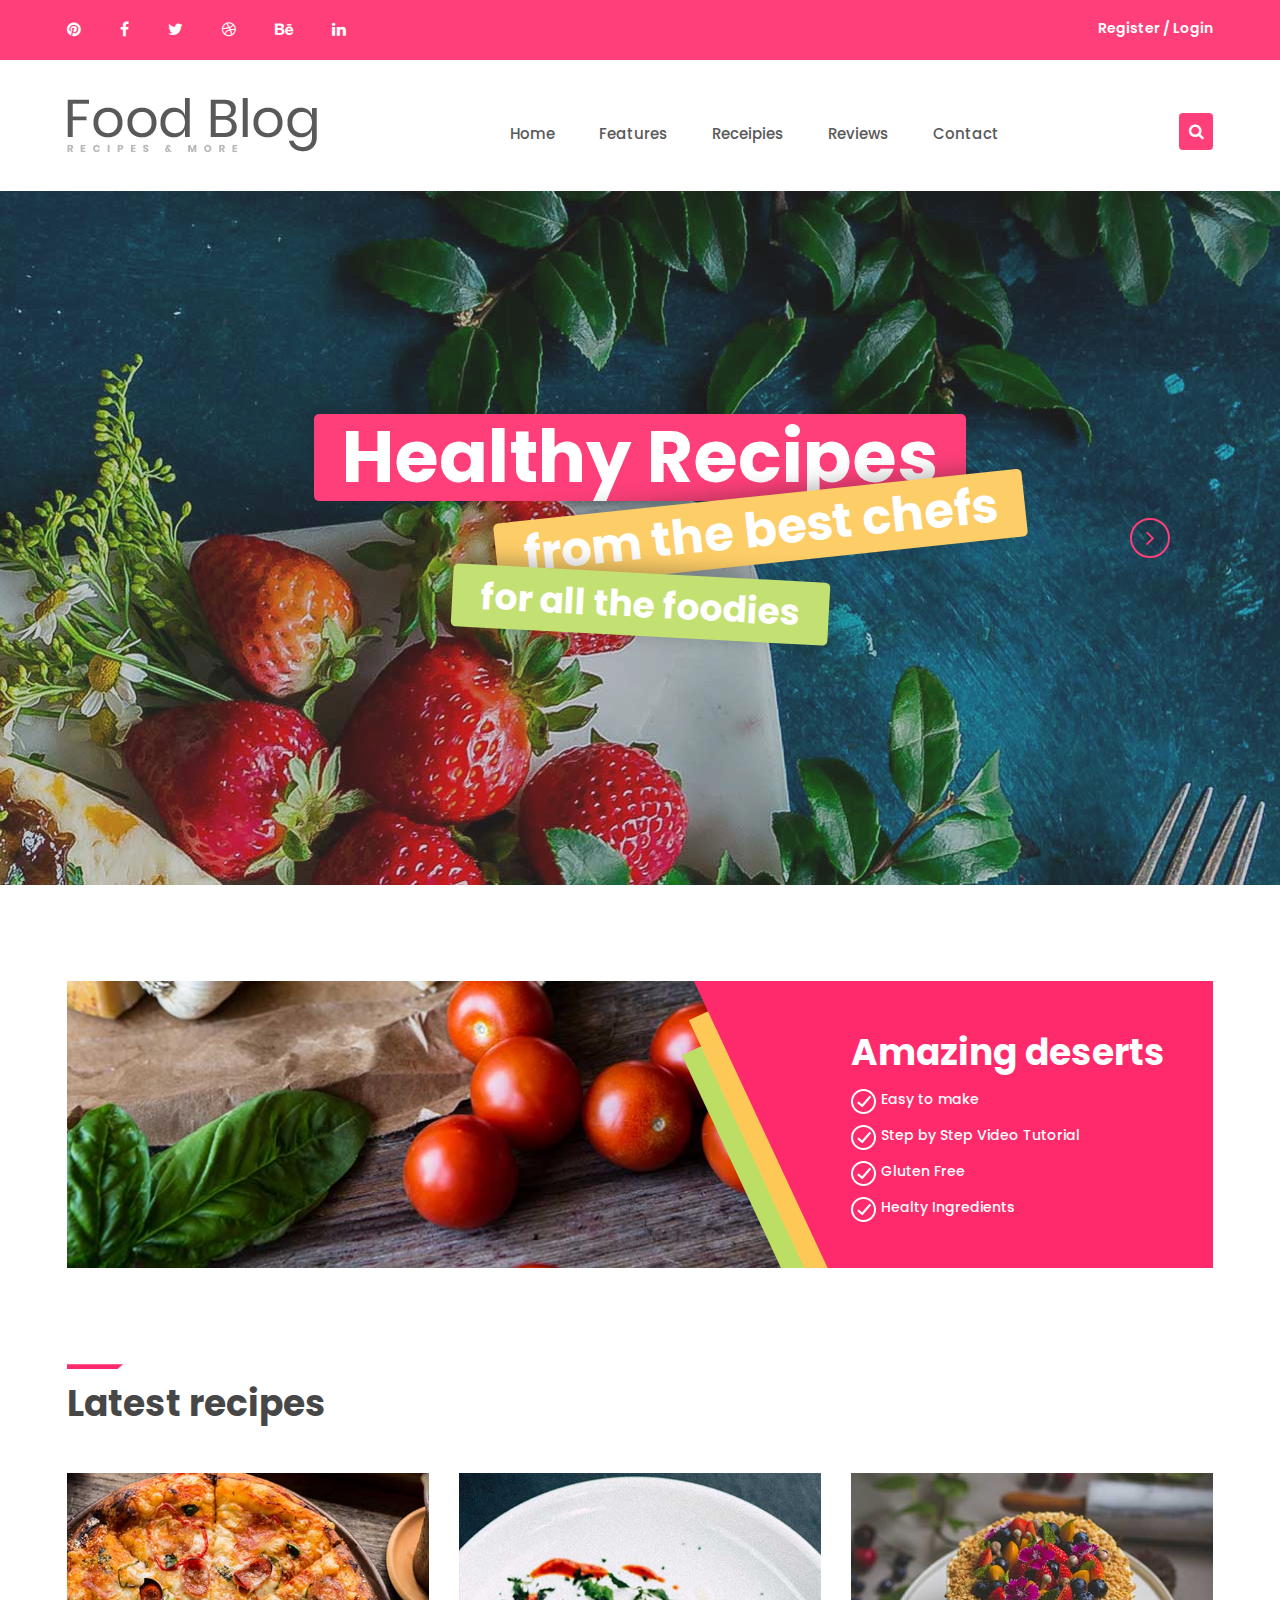
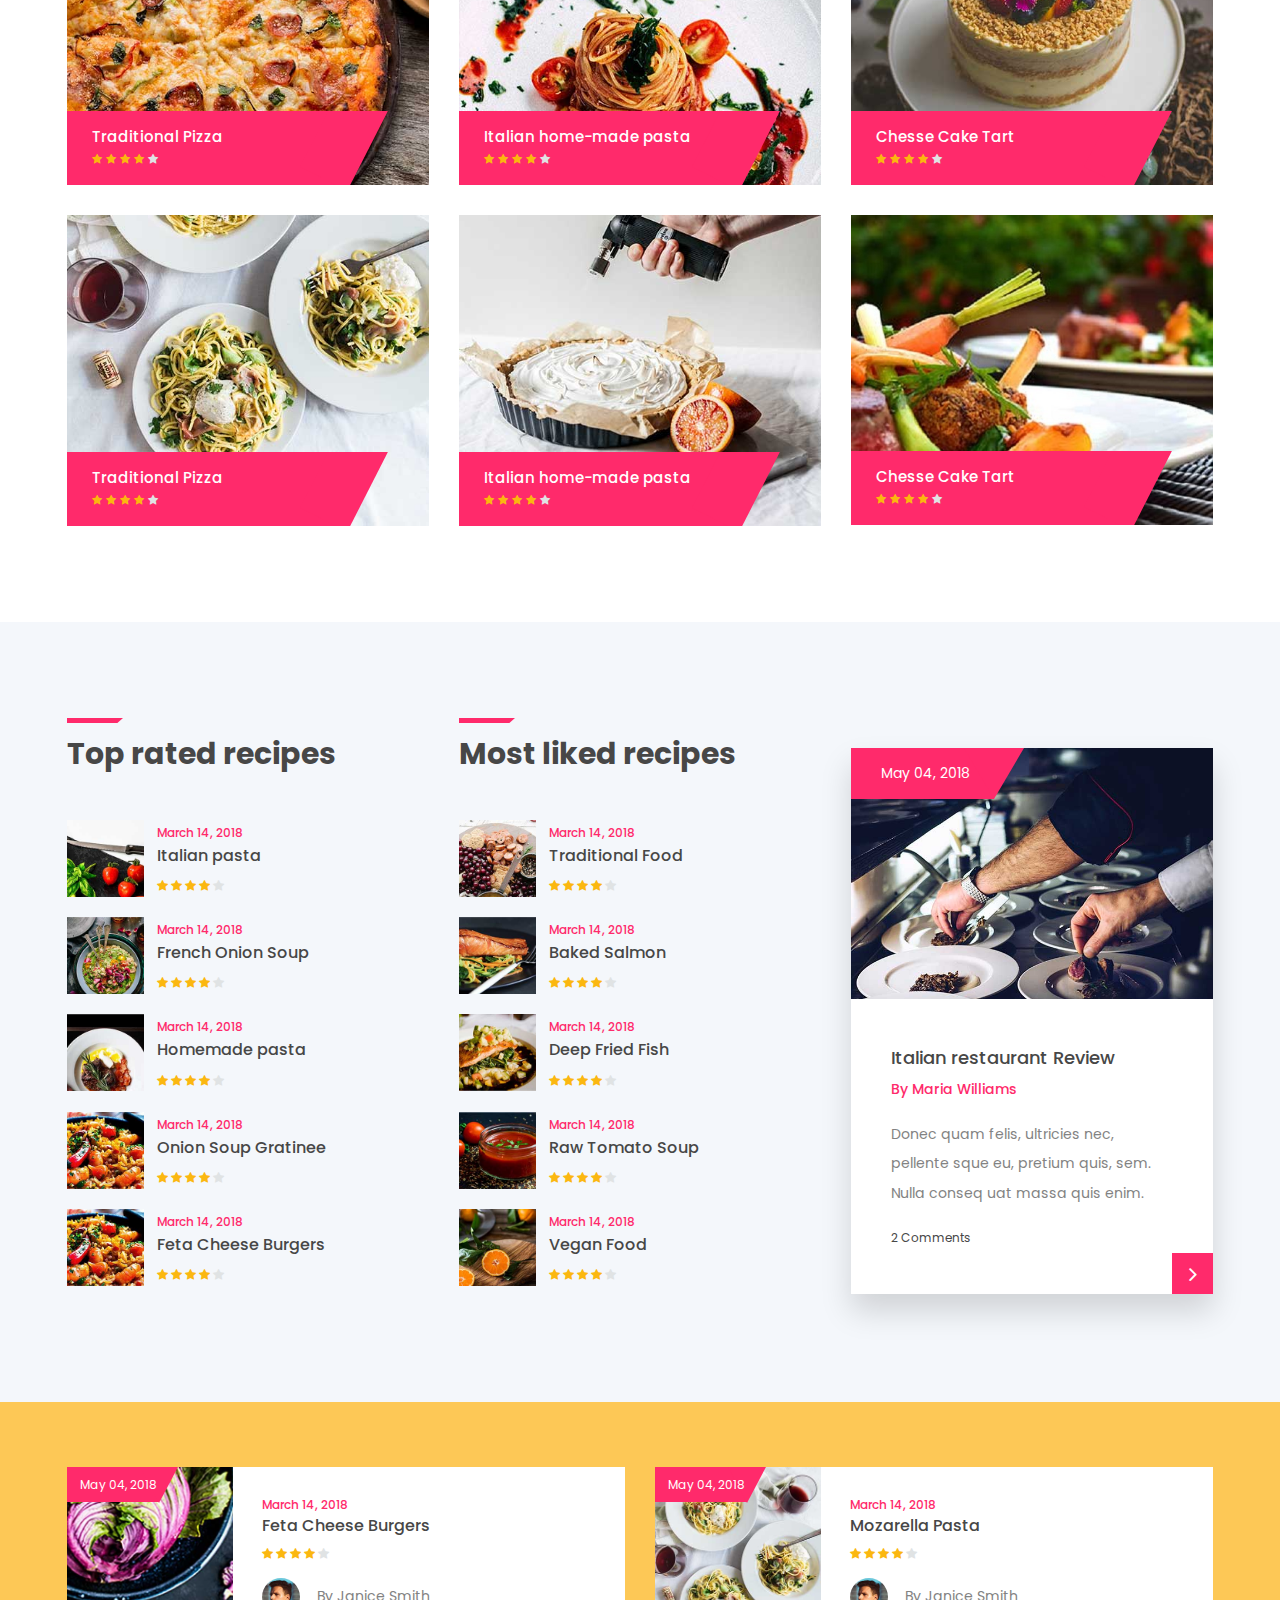
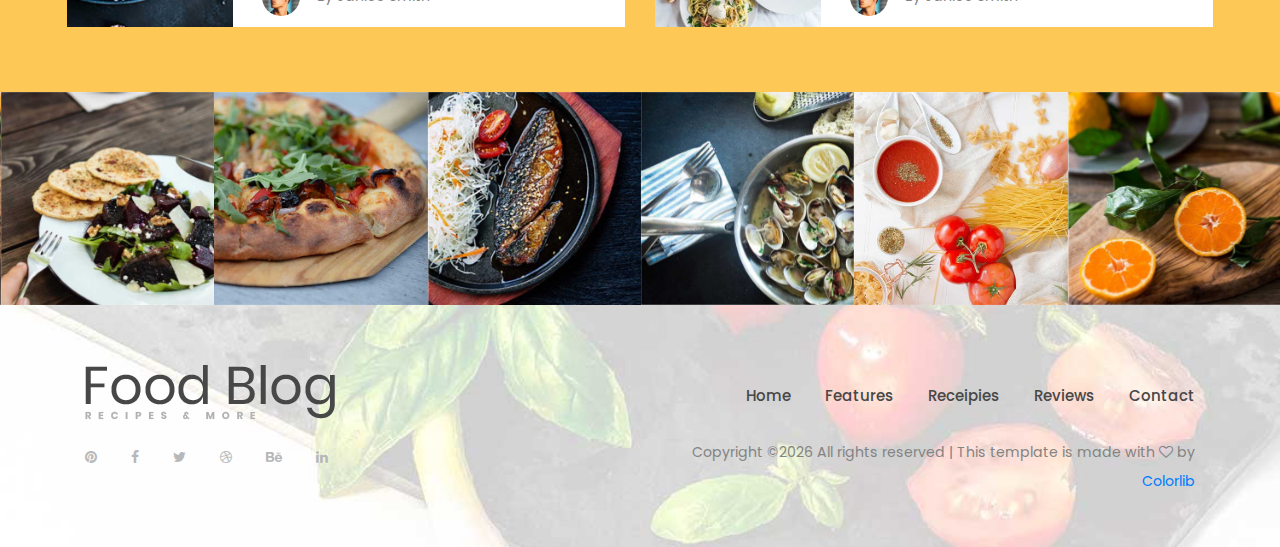
<file: index.html>
<!DOCTYPE html>
<html lang="en">

<!-- Mirrored from preview.colorlib.com/theme/foodblog/index.html by HTTrack Website Copier/3.x [XR&CO'2014], Wed, 16 Dec 2020 15:14:25 GMT -->
<head>
<title>Food Blog - Web Template</title>
<meta charset="UTF-8">
<meta name="description" content="Food Blog Web Template">
<meta name="keywords" content="food, unica, creative, html">
<meta name="viewport" content="width=device-width, initial-scale=1.0">

<link href="img/favicon.ico" rel="shortcut icon" />

<link href="https://fonts.googleapis.com/css?family=Poppins:400,400i,500,500i,600,600i,700" rel="stylesheet">

<link rel="stylesheet" href="css/bootstrap.min.css" />
<link rel="stylesheet" href="css/font-awesome.min.css" />
<link rel="stylesheet" href="css/owl.carousel.css" />
<link rel="stylesheet" href="css/animate.css" />
<link rel="stylesheet" href="css/style.css" />
<!--[if lt IE 9]>
	  <script src="https://oss.maxcdn.com/html5shiv/3.7.2/html5shiv.min.js"></script>
	  <script src="https://oss.maxcdn.com/respond/1.4.2/respond.min.js"></script>
	<![endif]-->
</head>
<body>

<div id="preloder">
<div class="loader"></div>
</div>

<header class="header-section">
<div class="header-top">
<div class="container">
<div class="header-social">
<a href="#"><i class="fa fa-pinterest"></i></a>
<a href="#"><i class="fa fa-facebook"></i></a>
<a href="#"><i class="fa fa-twitter"></i></a>
<a href="#"><i class="fa fa-dribbble"></i></a>
<a href="#"><i class="fa fa-behance"></i></a>
<a href="#"><i class="fa fa-linkedin"></i></a>
</div>
<div class="user-panel">
<a href="#">Register</a> /
<a href="#">Login</a>
</div>
</div>
</div>
<div class="header-bottom">
<div class="container">
<a href="index.html" class="site-logo">
<img src="img/logo.png" alt="">
</a>
<div class="nav-switch">
<i class="fa fa-bars"></i>
</div>
<div class="header-search">
<a href="#"><i class="fa fa-search"></i></a>
</div>
<ul class="main-menu">
<li><a href="index.html">Home</a></li>
<li><a href="about.html">Features</a></li>
<li><a href="recipes.html">Receipies</a></li>
<li><a href="#">Reviews</a></li>
<li><a href="contact.html">Contact</a></li>
</ul>
</div>
</div>
</header>


<section class="hero-section">
<div class="hero-slider owl-carousel">
<div class="hero-slide-item set-bg" data-setbg="img/slider-bg-1.jpg">
<div class="hs-text">
<h2 class="hs-title-1"><span>Healthy Recipes</span></h2>
<h2 class="hs-title-2"><span>from the best chefs</span></h2>
<h2 class="hs-title-3"><span>for all the foodies</span></h2>
</div>
</div>
<div class="hero-slide-item set-bg" data-setbg="img/slider-bg-2.jpg">
<div class="hs-text">
<h2 class="hs-title-1"><span>Healthy Recipes</span></h2>
<h2 class="hs-title-2"><span>from the best chefs</span></h2>
<h2 class="hs-title-3"><span>for all the foodies</span></h2>
</div>
</div>
</div>
</section>


<section class="add-section spad">
<div class="container">
<div class="add-warp">
<div class="add-slider owl-carousel">
<div class="as-item set-bg" data-setbg="img/add/1.jpg"></div>
<div class="as-item set-bg" data-setbg="img/add/2.jpg"></div>
<div class="as-item set-bg" data-setbg="img/add/3.jpg"></div>
</div>
<div class="row add-text-warp">
<div class="col-lg-4 col-md-5 offset-lg-8 offset-md-7">
<div class="add-text text-white">
<div class="at-style"></div>
<h2>Amazing deserts</h2>
<ul>
<li>Easy to make</li>
<li>Step by Step Video Tutorial</li>
<li>Gluten Free</li>
<li>Healty Ingredients</li>
</ul>
</div>
</div>
</div>
</div>
</div>
</section>


<section class="recipes-section spad pt-0">
<div class="container">
<div class="section-title">
<h2>Latest recipes</h2>
</div>
<div class="row">
<div class="col-lg-4 col-md-6">
<div class="recipe">
<img src="img/recipes/1.jpg" alt="">
<div class="recipe-info-warp">
<div class="recipe-info">
<h3>Traditional Pizza</h3>
<div class="rating">
<i class="fa fa-star"></i>
<i class="fa fa-star"></i>
<i class="fa fa-star"></i>
<i class="fa fa-star"></i>
<i class="fa fa-star is-fade"></i>
</div>
</div>
</div>
</div>
</div>
<div class="col-lg-4 col-md-6 col-md-6">
<div class="recipe">
<img src="img/recipes/2.jpg" alt="">
<div class="recipe-info-warp">
<div class="recipe-info">
<h3>Italian home-made pasta</h3>
<div class="rating">
<i class="fa fa-star"></i>
<i class="fa fa-star"></i>
<i class="fa fa-star"></i>
<i class="fa fa-star"></i>
<i class="fa fa-star is-fade"></i>
</div>
</div>
</div>
</div>
</div>
<div class="col-lg-4 col-md-6">
<div class="recipe">
<img src="img/recipes/3.jpg" alt="">
<div class="recipe-info-warp">
<div class="recipe-info">
<h3>Chesse Cake Tart</h3>
<div class="rating">
<i class="fa fa-star"></i>
<i class="fa fa-star"></i>
<i class="fa fa-star"></i>
<i class="fa fa-star"></i>
<i class="fa fa-star is-fade"></i>
</div>
</div>
</div>
</div>
</div>
<div class="col-lg-4 col-md-6">
<div class="recipe">
<img src="img/recipes/4.jpg" alt="">
<div class="recipe-info-warp">
<div class="recipe-info">
<h3>Traditional Pizza</h3>
<div class="rating">
<i class="fa fa-star"></i>
<i class="fa fa-star"></i>
<i class="fa fa-star"></i>
<i class="fa fa-star"></i>
<i class="fa fa-star is-fade"></i>
</div>
</div>
</div>
</div>
</div>
<div class="col-lg-4 col-md-6">
<div class="recipe">
<img src="img/recipes/5.jpg" alt="">
<div class="recipe-info-warp">
<div class="recipe-info">
<h3>Italian home-made pasta</h3>
<div class="rating">
<i class="fa fa-star"></i>
<i class="fa fa-star"></i>
<i class="fa fa-star"></i>
<i class="fa fa-star"></i>
<i class="fa fa-star is-fade"></i>
</div>
</div>
</div>
</div>
</div>
<div class="col-lg-4 col-md-6">
<div class="recipe">
<img src="img/recipes/6.jpg" alt="">
<div class="recipe-info-warp">
<div class="recipe-info">
<h3>Chesse Cake Tart</h3>
<div class="rating">
<i class="fa fa-star"></i>
<i class="fa fa-star"></i>
<i class="fa fa-star"></i>
<i class="fa fa-star"></i>
<i class="fa fa-star is-fade"></i>
</div>
</div>
</div>
</div>
</div>
</div>
</div>
</section>


<section class="bottom-widgets-section spad">
<div class="container">
<div class="row">
<div class="col-lg-4 col-md-6 ftw-warp">
<div class="section-title">
<h3>Top rated recipes</h3>
</div>
<ul class="sp-recipes-list">
<li>
<div class="rl-thumb set-bg" data-setbg="img/thumb/1.jpg"></div>
<div class="rl-info">
<span>March 14, 2018</span>
<h6>Italian pasta</h6>
<div class="rating">
<i class="fa fa-star"></i>
<i class="fa fa-star"></i>
<i class="fa fa-star"></i>
<i class="fa fa-star"></i>
<i class="fa fa-star is-fade"></i>
</div>
</div>
</li>
<li>
<div class="rl-thumb set-bg" data-setbg="img/thumb/2.jpg"></div>
<div class="rl-info">
<span>March 14, 2018</span>
<h6>French Onion Soup</h6>
<div class="rating">
<i class="fa fa-star"></i>
<i class="fa fa-star"></i>
<i class="fa fa-star"></i>
<i class="fa fa-star"></i>
<i class="fa fa-star is-fade"></i>
</div>
</div>
</li>
<li>
<div class="rl-thumb set-bg" data-setbg="img/thumb/3.jpg"></div>
<div class="rl-info">
<span>March 14, 2018</span>
<h6>Homemade pasta</h6>
<div class="rating">
<i class="fa fa-star"></i>
<i class="fa fa-star"></i>
<i class="fa fa-star"></i>
<i class="fa fa-star"></i>
<i class="fa fa-star is-fade"></i>
</div>
</div>
</li>
<li>
<div class="rl-thumb set-bg" data-setbg="img/thumb/4.jpg"></div>
<div class="rl-info">
<span>March 14, 2018</span>
<h6>Onion Soup Gratinee</h6>
<div class="rating">
<i class="fa fa-star"></i>
<i class="fa fa-star"></i>
<i class="fa fa-star"></i>
<i class="fa fa-star"></i>
<i class="fa fa-star is-fade"></i>
</div>
</div>
</li>
<li>
<div class="rl-thumb set-bg" data-setbg="img/thumb/4.jpg"></div>
<div class="rl-info">
<span>March 14, 2018</span>
<h6>Feta Cheese Burgers</h6>
<div class="rating">
<i class="fa fa-star"></i>
<i class="fa fa-star"></i>
<i class="fa fa-star"></i>
<i class="fa fa-star"></i>
<i class="fa fa-star is-fade"></i>
</div>
</div>
</li>
</ul>
</div>
<div class="col-lg-4 col-md-6 ftw-warp">
<div class="section-title">
<h3>Most liked recipes</h3>
</div>
<ul class="sp-recipes-list">
<li>
<div class="rl-thumb set-bg" data-setbg="img/thumb/6.jpg"></div>
<div class="rl-info">
<span>March 14, 2018</span>
<h6>Traditional Food</h6>
<div class="rating">
<i class="fa fa-star"></i>
<i class="fa fa-star"></i>
<i class="fa fa-star"></i>
<i class="fa fa-star"></i>
<i class="fa fa-star is-fade"></i>
</div>
</div>
</li>
<li>
<div class="rl-thumb set-bg" data-setbg="img/thumb/7.jpg"></div>
<div class="rl-info">
<span>March 14, 2018</span>
<h6>Baked Salmon</h6>
<div class="rating">
<i class="fa fa-star"></i>
<i class="fa fa-star"></i>
<i class="fa fa-star"></i>
<i class="fa fa-star"></i>
<i class="fa fa-star is-fade"></i>
</div>
</div>
</li>
<li>
<div class="rl-thumb set-bg" data-setbg="img/thumb/8.jpg"></div>
<div class="rl-info">
<span>March 14, 2018</span>
<h6>Deep Fried Fish</h6>
<div class="rating">
<i class="fa fa-star"></i>
<i class="fa fa-star"></i>
<i class="fa fa-star"></i>
<i class="fa fa-star"></i>
<i class="fa fa-star is-fade"></i>
</div>
</div>
</li>
<li>
<div class="rl-thumb set-bg" data-setbg="img/thumb/9.jpg"></div>
<div class="rl-info">
<span>March 14, 2018</span>
<h6>Raw Tomato Soup</h6>
<div class="rating">
<i class="fa fa-star"></i>
<i class="fa fa-star"></i>
<i class="fa fa-star"></i>
<i class="fa fa-star"></i>
<i class="fa fa-star is-fade"></i>
</div>
</div>
</li>
<li>
<div class="rl-thumb set-bg" data-setbg="img/thumb/10.jpg"></div>
<div class="rl-info">
<span>March 14, 2018</span>
<h6>Vegan Food</h6>
<div class="rating">
<i class="fa fa-star"></i>
<i class="fa fa-star"></i>
<i class="fa fa-star"></i>
<i class="fa fa-star"></i>
 <i class="fa fa-star is-fade"></i>
</div>
</div>
</li>
</ul>
</div>
<div class="col-lg-4">
<div class="sp-blog-item">
<div class="blog-thubm">
<img src="img/blog/1.jpg" alt="">
<div class="blog-date">
<span>May 04, 2018</span>
</div>
</div>
<div class="blog-text">
<h5>Italian restaurant Review</h5>
<span>By Maria Williams</span>
<p>Donec quam felis, ultricies nec, pellente sque eu, pretium quis, sem. Nulla conseq uat massa quis enim. </p>
<a href="#" class="comment">2 Comments</a>
<a href="#" class="readmore"><i class="fa fa-angle-right"></i></a>
</div>
</div>
</div>
</div>
</div>
</section>


<section class="review-section">
<div class="container">
<div class="row">
<div class="col-lg-6 col-md-8 offset-lg-0 offset-md-2">
<div class="review-item">
<div class="review-thumb set-bg" data-setbg="img/thumb/11.jpg">
<div class="review-date">
<span>May 04, 2018</span>
</div>
</div>
<div class="review-text">
<span>March 14, 2018</span>
<h6>Feta Cheese Burgers</h6>
<div class="rating">
<i class="fa fa-star"></i>
<i class="fa fa-star"></i>
<i class="fa fa-star"></i>
<i class="fa fa-star"></i>
<i class="fa fa-star is-fade"></i>
</div>
<div class="author-meta">
<div class="author-pic set-bg" data-setbg="img/author.jpg"></div>
<p>By Janice Smith</p>
</div>
</div>
</div>
</div>
<div class="col-lg-6 col-md-8 offset-lg-0 offset-md-2">
<div class="review-item">
<div class="review-thumb set-bg" data-setbg="img/thumb/12.jpg">
<div class="review-date">
<span>May 04, 2018</span>
</div>
</div>
<div class="review-text">
<span>March 14, 2018</span>
<h6>Mozarella Pasta</h6>
<div class="rating">
<i class="fa fa-star"></i>
<i class="fa fa-star"></i>
<i class="fa fa-star"></i>
<i class="fa fa-star"></i>
<i class="fa fa-star is-fade"></i>
</div>
<div class="author-meta">
<div class="author-pic set-bg" data-setbg="img/author.jpg"></div>
<p>By Janice Smith</p>
</div>
</div>
</div>
</div>
</div>
</div>
</section>


<div class="gallery">
<div class="gallery-slider owl-carousel">
<div class="gs-item set-bg" data-setbg="img/instagram/1.jpg"></div>
<div class="gs-item set-bg" data-setbg="img/instagram/2.jpg"></div>
<div class="gs-item set-bg" data-setbg="img/instagram/3.jpg"></div>
<div class="gs-item set-bg" data-setbg="img/instagram/4.jpg"></div>
<div class="gs-item set-bg" data-setbg="img/instagram/5.jpg"></div>
<div class="gs-item set-bg" data-setbg="img/instagram/6.jpg"></div>
</div>
</div>


<footer class="footer-section set-bg" data-setbg="img/footer-bg.jpg">
<div class="container-fluid">
<div class="row">
<div class="col-lg-6">
<div class="footer-logo">
<img src="img/logo.png" alt="">
</div>
<div class="footer-social">
<a href="#"><i class="fa fa-pinterest"></i></a>
<a href="#"><i class="fa fa-facebook"></i></a>
<a href="#"><i class="fa fa-twitter"></i></a>
<a href="#"><i class="fa fa-dribbble"></i></a>
<a href="#"><i class="fa fa-behance"></i></a>
<a href="#"><i class="fa fa-linkedin"></i></a>
</div>
</div>
<div class="col-lg-6 text-lg-right">
<ul class="footer-menu">
<li><a href="#">Home</a></li>
<li><a href="#">Features</a></li>
<li><a href="#">Receipies</a></li>
<li><a href="#">Reviews</a></li>
<li><a href="#">Contact</a></li>
</ul>
<p class="copyright">
Copyright &copy;<script>document.write(new Date().getFullYear());</script> All rights reserved | This template is made with <i class="fa fa-heart-o" aria-hidden="true"></i> by <a href="https://colorlib.com/" target="_blank">Colorlib</a>

</p>
</div>
</div>
</div>
</footer>


<script src="js/jquery-3.2.1.min.js"></script>
<script src="js/owl.carousel.min.js"></script>
<script src="js/main.js"></script>

<script async src="https://www.googletagmanager.com/gtag/js?id=UA-23581568-13"></script>
<script>
  window.dataLayer = window.dataLayer || [];
  function gtag(){dataLayer.push(arguments);}
  gtag('js', new Date());

  gtag('config', 'UA-23581568-13');
</script>
</body>

<!-- Mirrored from preview.colorlib.com/theme/foodblog/index.html by HTTrack Website Copier/3.x [XR&CO'2014], Wed, 16 Dec 2020 15:14:30 GMT -->
</html>
</file>
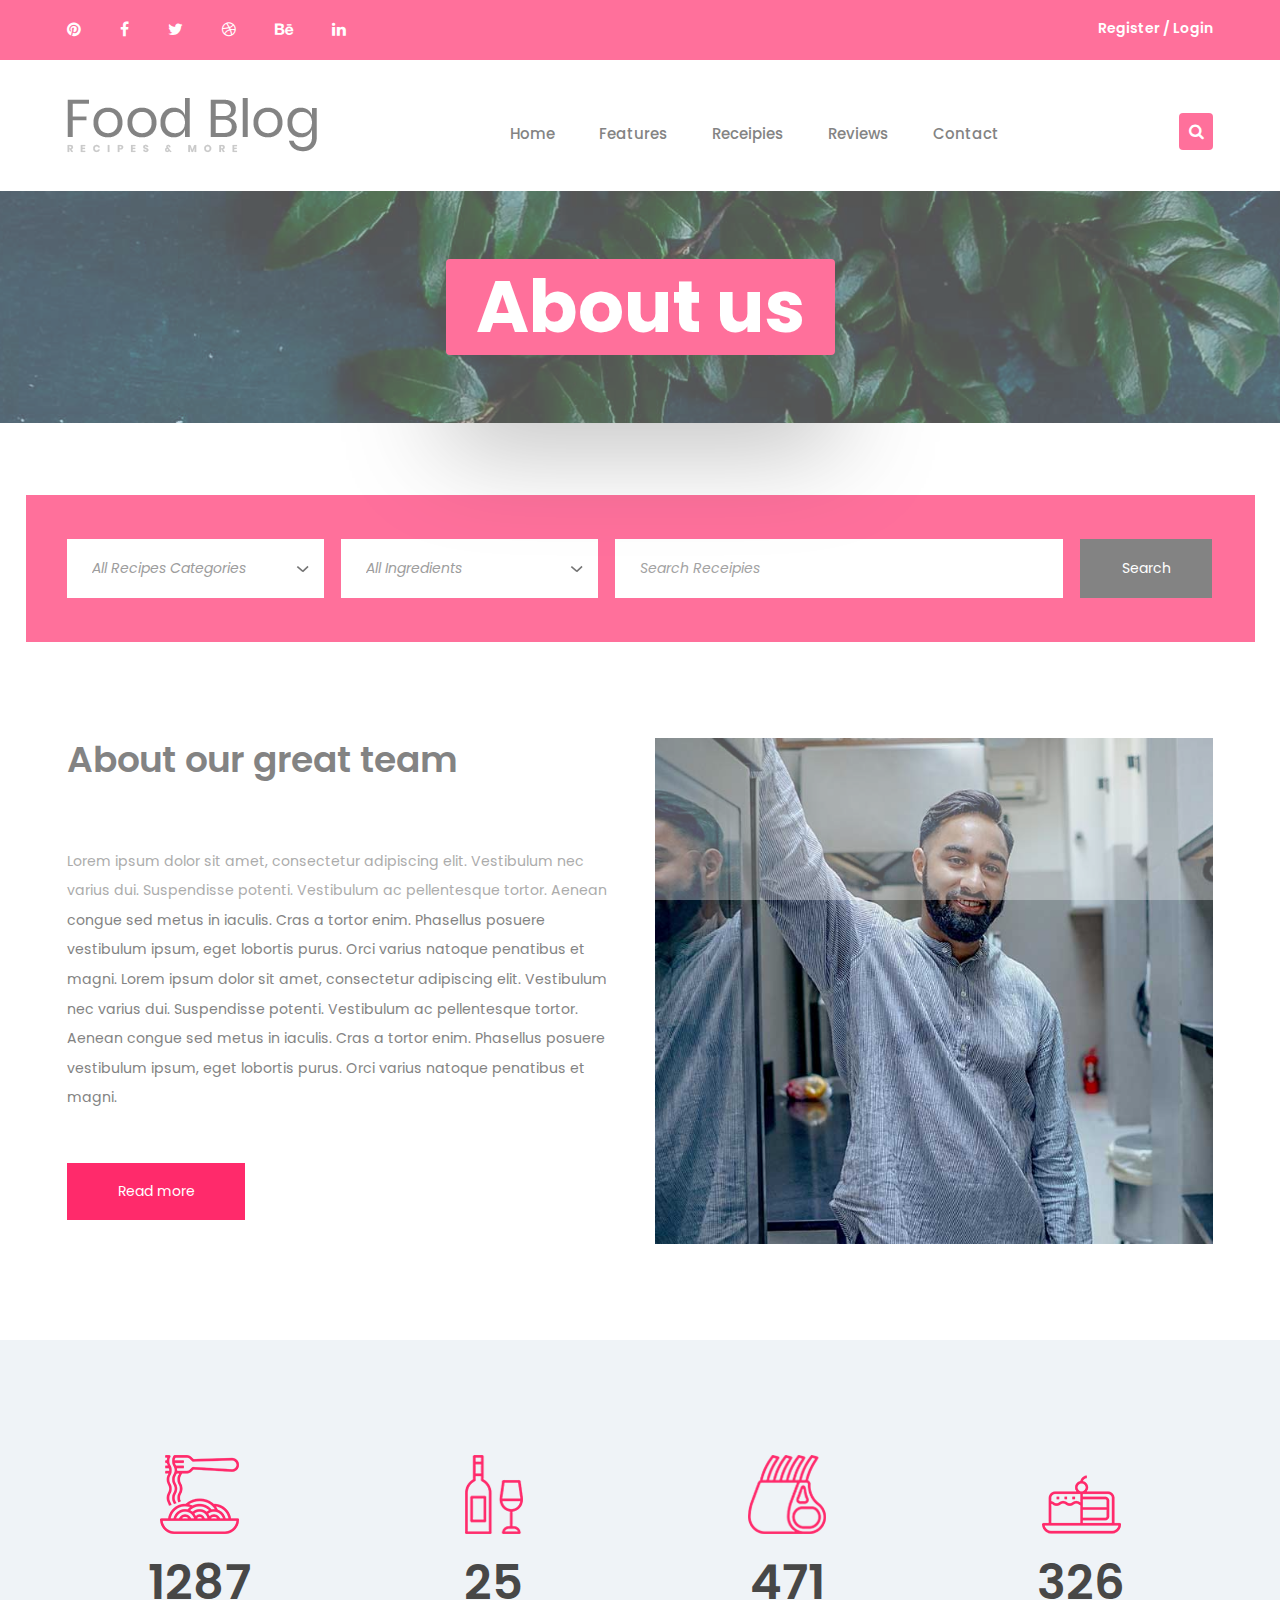
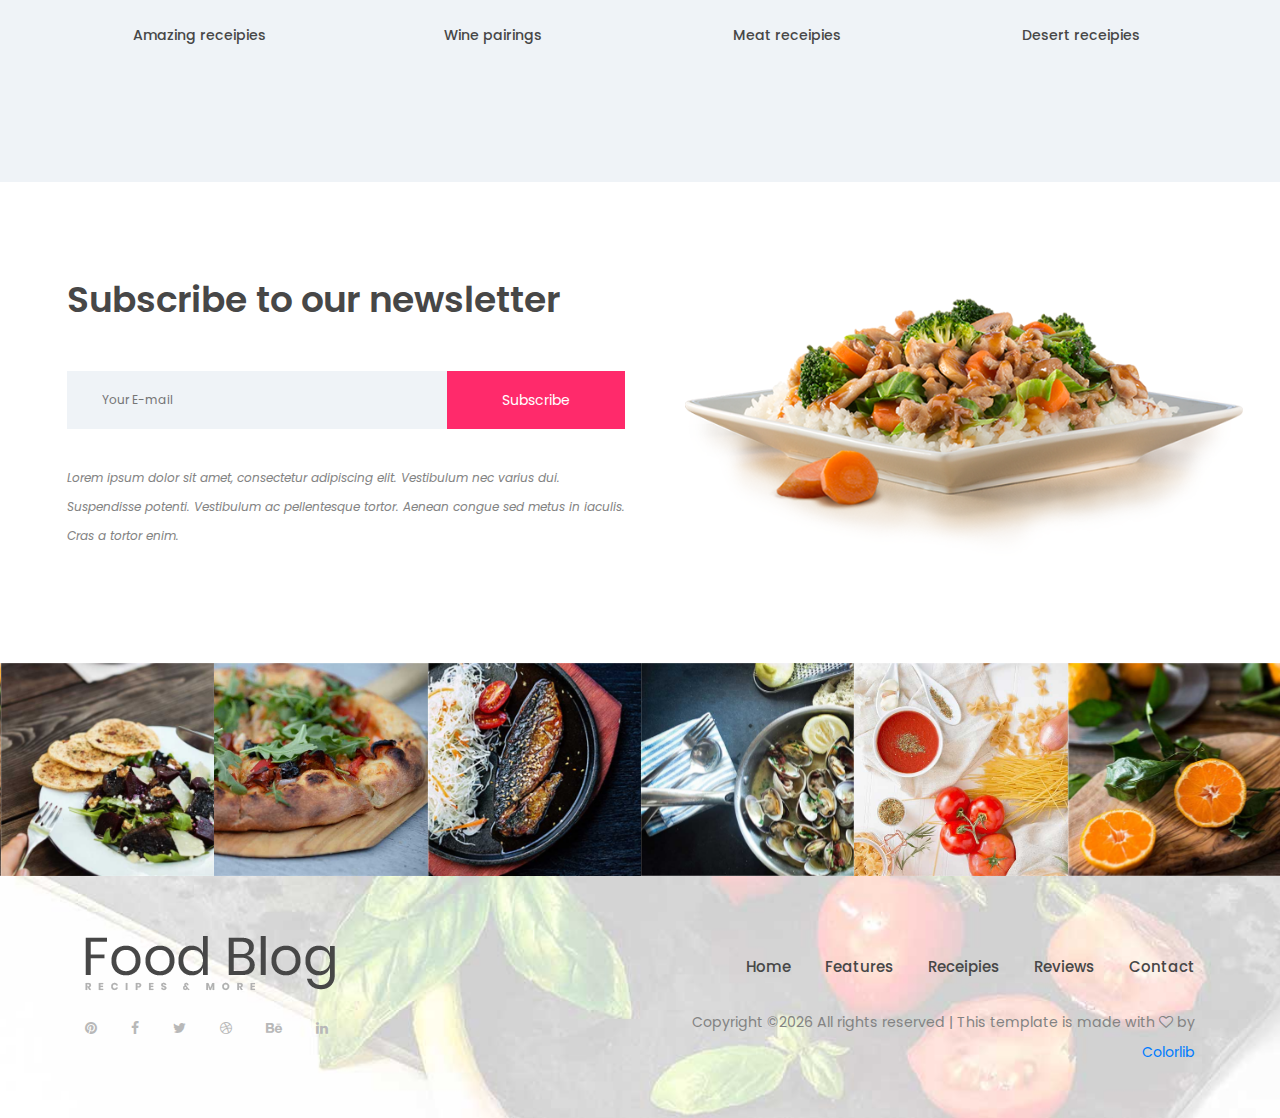
<file: about.html>
<!DOCTYPE html>
<html lang="en">

<!-- Mirrored from preview.colorlib.com/theme/foodblog/about.html by HTTrack Website Copier/3.x [XR&CO'2014], Wed, 16 Dec 2020 15:14:31 GMT -->
<head>
<title>Food Blog - Web Template</title>
<meta charset="UTF-8">
<meta name="description" content="Food Blog Web Template">
<meta name="keywords" content="food, unica, creative, html">
<meta name="viewport" content="width=device-width, initial-scale=1.0">

<link href="img/favicon.ico" rel="shortcut icon" />

<link href="https://fonts.googleapis.com/css?family=Poppins:400,400i,500,500i,600,600i,700" rel="stylesheet">

<link rel="stylesheet" href="css/bootstrap.min.css" />
<link rel="stylesheet" href="css/font-awesome.min.css" />
<link rel="stylesheet" href="css/owl.carousel.css" />
<link rel="stylesheet" href="css/animate.css" />
<link rel="stylesheet" href="css/style.css" />
<!--[if lt IE 9]>
	  <script src="https://oss.maxcdn.com/html5shiv/3.7.2/html5shiv.min.js"></script>
	  <script src="https://oss.maxcdn.com/respond/1.4.2/respond.min.js"></script>
	<![endif]-->
</head>
<body>

<div id="preloder">
<div class="loader"></div>
</div>

<header class="header-section">
<div class="header-top">
<div class="container">
<div class="header-social">
<a href="#"><i class="fa fa-pinterest"></i></a>
<a href="#"><i class="fa fa-facebook"></i></a>
<a href="#"><i class="fa fa-twitter"></i></a>
<a href="#"><i class="fa fa-dribbble"></i></a>
<a href="#"><i class="fa fa-behance"></i></a>
<a href="#"><i class="fa fa-linkedin"></i></a>
</div>
<div class="user-panel">
<a href="#">Register</a> /
<a href="#">Login</a>
</div>
</div>
</div>
<div class="header-bottom">
<div class="container">
<a href="index.html" class="site-logo">
<img src="img/logo.png" alt="">
</a>
<div class="nav-switch">
<i class="fa fa-bars"></i>
</div>
<div class="header-search">
<a href="#"><i class="fa fa-search"></i></a>
</div>
<ul class="main-menu">
<li><a href="index.html">Home</a></li>
<li><a href="about.html">Features</a></li>
<li><a href="recipes.html">Receipies</a></li>
<li><a href="#">Reviews</a></li>
<li><a href="contact.html">Contact</a></li>
</ul>
</div>
</div>
</header>


<section class="page-top-section set-bg" data-setbg="img/page-top-bg.jpg">
<div class="container">
<h2>About us</h2>
</div>
</section>


<div class="search-form-section">
<div class="sf-warp">
<div class="container">
<form class="big-search-form">
<select>
<option>All Recipes Categories</option>
<option>Pizza</option>
<option>Salads</option>
<option>Desserts</option>
<option>Side Dishes</option>
</select>
<select>
<option>All Ingredients</option>
<option>Breakfast</option>
<option>Lunch</option>
<option>Dinner</option>
</select>
<input type="text" placeholder="Search Receipies">
<button class="bsf-btn">Search</button>
</form>
</div>
</div>
</div>


<section class="about-section spad">
<div class="container">
<div class="row">
<div class="col-lg-6 about-text">
<h2>About our great team</h2>
<p>Lorem ipsum dolor sit amet, consectetur adipiscing elit. Vestibulum nec varius dui. Suspendisse potenti. Vestibulum ac pellentesque tortor. Aenean congue sed metus in iaculis. Cras a tortor enim. Phasellus posuere vestibulum ipsum, eget lobortis purus. Orci varius natoque penatibus et magni. Lorem ipsum dolor sit amet, consectetur adipiscing elit. Vestibulum nec varius dui. Suspendisse potenti. Vestibulum ac pellentesque tortor. Aenean congue sed metus in iaculis. Cras a tortor enim. Phasellus posuere vestibulum ipsum, eget lobortis purus. Orci varius natoque penatibus et magni.</p>
<div class="site-btn">Read more</div>
</div>
<div class="col-lg-6">
<img src="img/about.jpg" alt="">
</div>
</div>
</div>
</section>


<section class="facts-section">
<div class="facts-warp">
<div class="container">
<div class="row">
<div class="col-lg-3 col-sm-6 fact-item">
<div class="fact-icon">
<img src="img/icon/1.png" alt="">
</div>
<h2>1287</h2>
<p>Amazing receipies</p>
</div>
<div class="col-lg-3 col-sm-6 fact-item">
<div class="fact-icon">
<img src="img/icon/2.png" alt="">
</div>
<h2>25</h2>
<p>Wine pairings</p>
</div>
<div class="col-lg-3 col-sm-6 fact-item">
<div class="fact-icon">
<img src="img/icon/3.png" alt="">
</div>
<h2>471</h2>
<p>Meat receipies</p>
</div>
<div class="col-lg-3 col-sm-6 fact-item">
<div class="fact-icon">
<img src="img/icon/4.png" alt="">
</div>
<h2>326</h2>
<p>Desert receipies</p>
</div>
</div>
</div>
</div>
</section>


<section class="newsletter-section spad">
<div class="container">
<div class="row">
<div class="col-lg-6 nl-text">
<h2>Subscribe to our newsletter</h2>
<form class="newsletter-form">
<input type="text" placeholder="Your E-mail">
<button class="site-btn">Subscribe</button>
</form>
<p>Lorem ipsum dolor sit amet, consectetur adipiscing elit. Vestibulum nec varius dui. Suspendisse potenti. Vestibulum ac pellentesque tortor. Aenean congue sed metus in iaculis. Cras a tortor enim. </p>
</div>
<div class="col-lg-6">
<img class="nl-sp-img" src="img/newslatter.png" alt="">
</div>
</div>
</div>
</section>


<div class="gallery">
<div class="gallery-slider owl-carousel">
<div class="gs-item set-bg" data-setbg="img/instagram/1.jpg"></div>
<div class="gs-item set-bg" data-setbg="img/instagram/2.jpg"></div>
<div class="gs-item set-bg" data-setbg="img/instagram/3.jpg"></div>
<div class="gs-item set-bg" data-setbg="img/instagram/4.jpg"></div>
<div class="gs-item set-bg" data-setbg="img/instagram/5.jpg"></div>
<div class="gs-item set-bg" data-setbg="img/instagram/6.jpg"></div>
</div>
</div>


<footer class="footer-section set-bg" data-setbg="img/footer-bg.jpg">
<div class="container-fluid">
<div class="row">
<div class="col-lg-6">
<div class="footer-logo">
<img src="img/logo.png" alt="">
</div>
<div class="footer-social">
<a href="#"><i class="fa fa-pinterest"></i></a>
<a href="#"><i class="fa fa-facebook"></i></a>
<a href="#"><i class="fa fa-twitter"></i></a>
<a href="#"><i class="fa fa-dribbble"></i></a>
<a href="#"><i class="fa fa-behance"></i></a>
<a href="#"><i class="fa fa-linkedin"></i></a>
</div>
</div>
<div class="col-lg-6 text-lg-right">
<ul class="footer-menu">
<li><a href="#">Home</a></li>
<li><a href="#">Features</a></li>
<li><a href="#">Receipies</a></li>
<li><a href="#">Reviews</a></li>
<li><a href="#">Contact</a></li>
</ul>
<p class="copyright">
Copyright &copy;<script>document.write(new Date().getFullYear());</script> All rights reserved | This template is made with <i class="fa fa-heart-o" aria-hidden="true"></i> by <a href="https://colorlib.com/" target="_blank">Colorlib</a>

</p>
</div>
</div>
</div>
</footer>


<script src="js/jquery-3.2.1.min.js"></script>
<script src="js/owl.carousel.min.js"></script>
<script src="js/main.js"></script>

<script async src="https://www.googletagmanager.com/gtag/js?id=UA-23581568-13"></script>
<script>
  window.dataLayer = window.dataLayer || [];
  function gtag(){dataLayer.push(arguments);}
  gtag('js', new Date());

  gtag('config', 'UA-23581568-13');
</script>
</body>

<!-- Mirrored from preview.colorlib.com/theme/foodblog/about.html by HTTrack Website Copier/3.x [XR&CO'2014], Wed, 16 Dec 2020 15:14:32 GMT -->
</html>
</file>
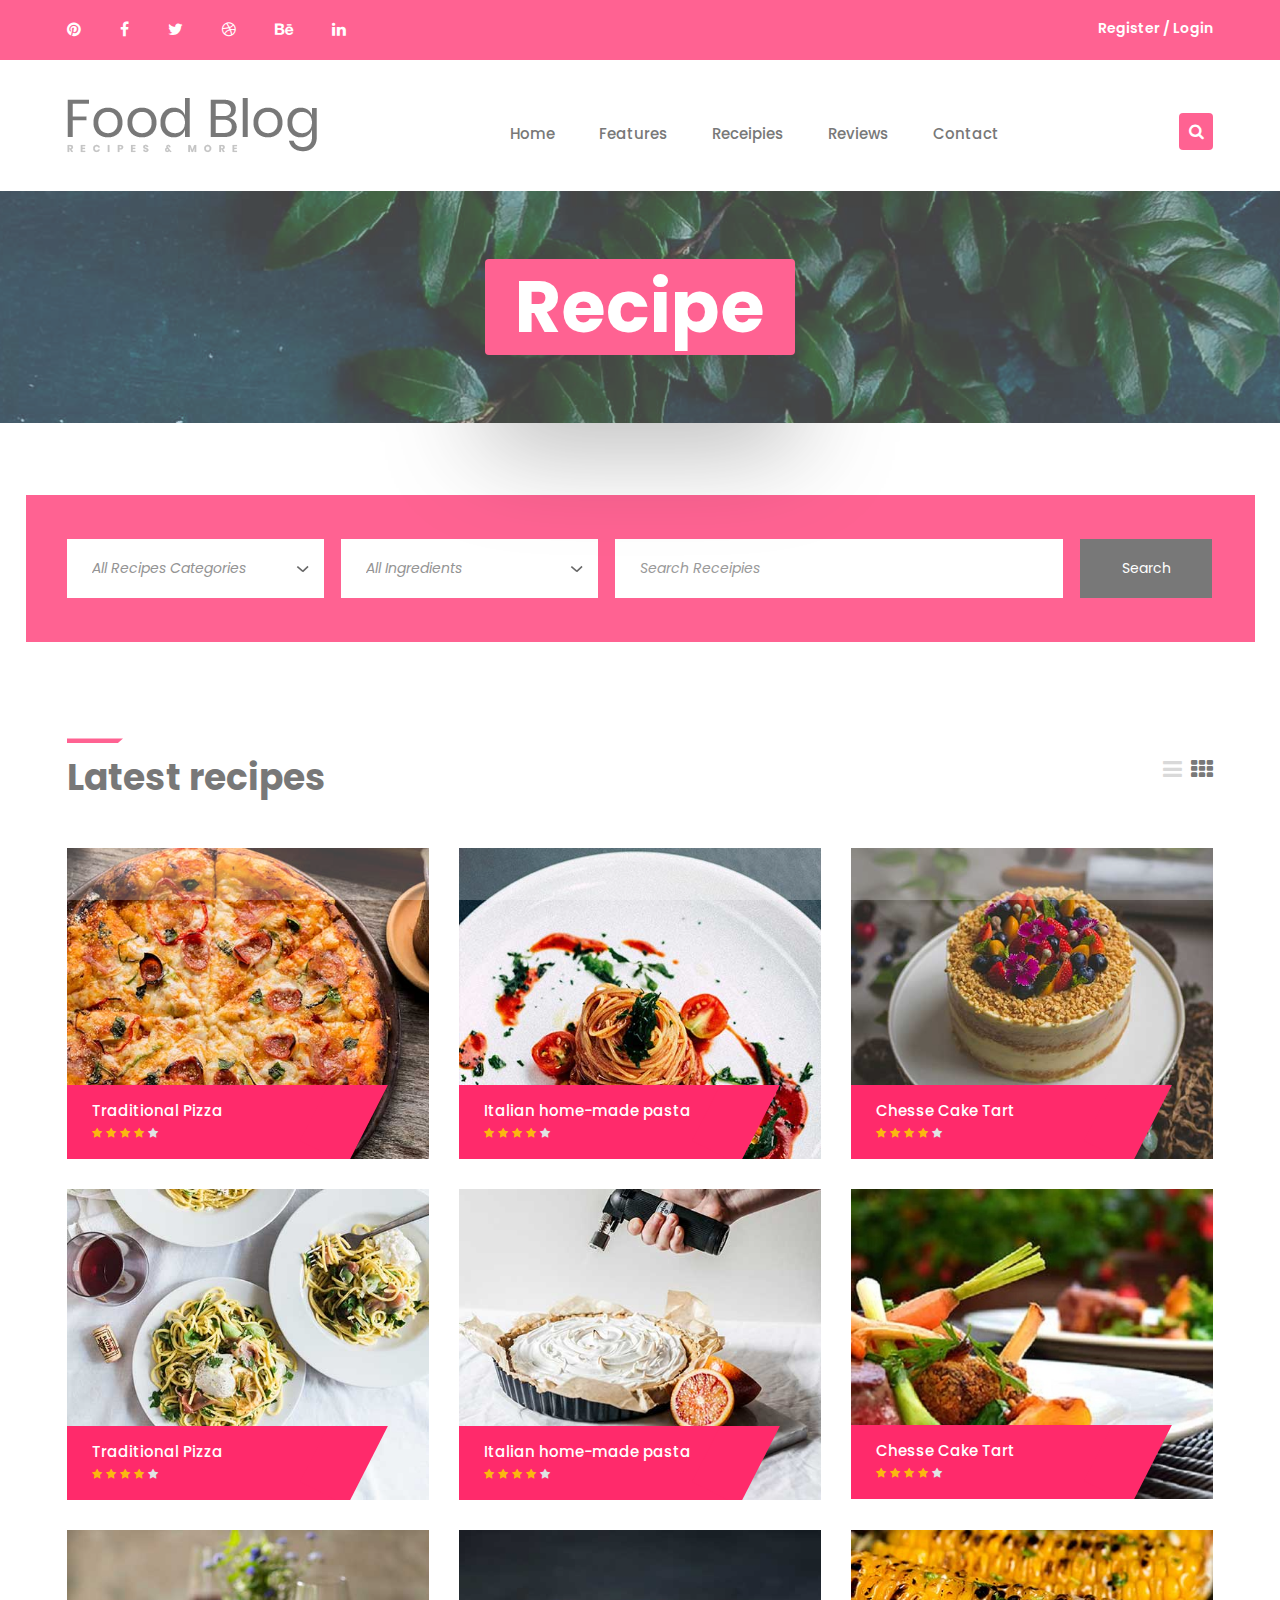
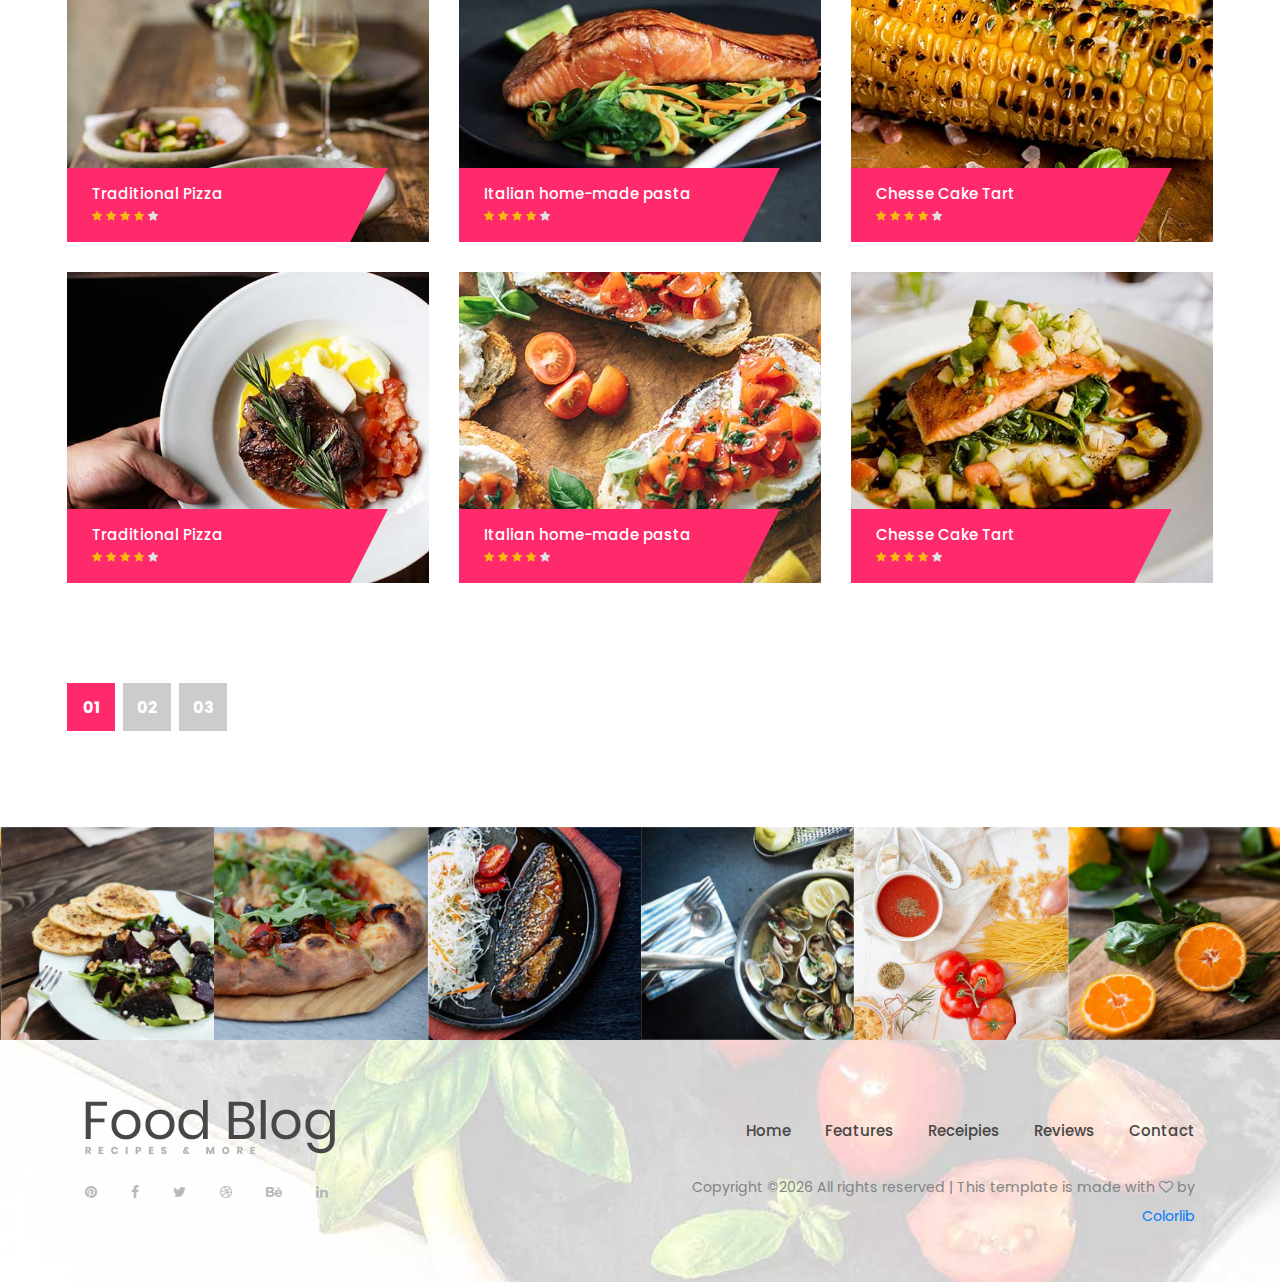
<file: recipes.html>
<!DOCTYPE html>
<html lang="en">

<!-- Mirrored from preview.colorlib.com/theme/foodblog/recipes.html by HTTrack Website Copier/3.x [XR&CO'2014], Wed, 16 Dec 2020 15:14:32 GMT -->
<head>
<title>Food Blog - Web Template</title>
<meta charset="UTF-8">
<meta name="description" content="Food Blog Web Template">
<meta name="keywords" content="food, unica, creative, html">
<meta name="viewport" content="width=device-width, initial-scale=1.0">

<link href="img/favicon.ico" rel="shortcut icon" />

<link href="https://fonts.googleapis.com/css?family=Poppins:400,400i,500,500i,600,600i,700" rel="stylesheet">

<link rel="stylesheet" href="css/bootstrap.min.css" />
<link rel="stylesheet" href="css/font-awesome.min.css" />
<link rel="stylesheet" href="css/owl.carousel.css" />
<link rel="stylesheet" href="css/animate.css" />
<link rel="stylesheet" href="css/style.css" />
<!--[if lt IE 9]>
	  <script src="https://oss.maxcdn.com/html5shiv/3.7.2/html5shiv.min.js"></script>
	  <script src="https://oss.maxcdn.com/respond/1.4.2/respond.min.js"></script>
	<![endif]-->
</head>
<body>

<div id="preloder">
<div class="loader"></div>
</div>

<header class="header-section">
<div class="header-top">
<div class="container">
<div class="header-social">
<a href="#"><i class="fa fa-pinterest"></i></a>
<a href="#"><i class="fa fa-facebook"></i></a>
<a href="#"><i class="fa fa-twitter"></i></a>
<a href="#"><i class="fa fa-dribbble"></i></a>
<a href="#"><i class="fa fa-behance"></i></a>
<a href="#"><i class="fa fa-linkedin"></i></a>
</div>
<div class="user-panel">
<a href="#">Register</a> /
<a href="#">Login</a>
</div>
</div>
</div>
<div class="header-bottom">
<div class="container">
<a href="index.html" class="site-logo">
<img src="img/logo.png" alt="">
</a>
<div class="nav-switch">
<i class="fa fa-bars"></i>
</div>
<div class="header-search">
<a href="#"><i class="fa fa-search"></i></a>
</div>
<ul class="main-menu">
<li><a href="index.html">Home</a></li>
<li><a href="about.html">Features</a></li>
<li><a href="recipes.html">Receipies</a></li>
<li><a href="#">Reviews</a></li>
<li><a href="contact.html">Contact</a></li>
</ul>
</div>
</div>
</header>


<section class="page-top-section set-bg" data-setbg="img/page-top-bg.jpg">
<div class="container">
<h2>Recipe</h2>
</div>
</section>


<div class="search-form-section">
<div class="sf-warp">
<div class="container">
<form class="big-search-form">
<select>
<option>All Recipes Categories</option>
<option>Pizza</option>
<option>Salads</option>
<option>Desserts</option>
<option>Side Dishes</option>
</select>
<select>
<option>All Ingredients</option>
<option>Breakfast</option>
<option>Lunch</option>
<option>Dinner</option>
</select>
<input type="text" placeholder="Search Receipies">
<button class="bsf-btn">Search</button>
</form>
</div>
</div>
</div>


<section class="recipes-page spad">
<div class="container">
<div class="row">
<div class="col-md-8">
<div class="section-title">
<h2>Latest recipes</h2>
</div>
</div>
<div class="col-md-4">
<div class="recipe-view">
<i class="fa fa-bars"></i>
<i class="fa fa-th active"></i>
</div>
</div>
</div>
<div class="row">
<div class="col-lg-4 col-md-6">
<div class="recipe">
<img src="img/recipes/1.jpg" alt="">
<div class="recipe-info-warp">
<div class="recipe-info">
<h3>Traditional Pizza</h3>
<div class="rating">
<i class="fa fa-star"></i>
<i class="fa fa-star"></i>
<i class="fa fa-star"></i>
<i class="fa fa-star"></i>
<i class="fa fa-star is-fade"></i>
</div>
</div>
</div>
</div>
</div>
<div class="col-lg-4 col-md-6">
<div class="recipe">
<img src="img/recipes/2.jpg" alt="">
<div class="recipe-info-warp">
<div class="recipe-info">
<h3>Italian home-made pasta</h3>
<div class="rating">
<i class="fa fa-star"></i>
<i class="fa fa-star"></i>
<i class="fa fa-star"></i>
<i class="fa fa-star"></i>
<i class="fa fa-star is-fade"></i>
</div>
</div>
</div>
</div>
</div>
<div class="col-lg-4 col-md-6">
<div class="recipe">
<img src="img/recipes/3.jpg" alt="">
<div class="recipe-info-warp">
<div class="recipe-info">
<h3>Chesse Cake Tart</h3>
<div class="rating">
<i class="fa fa-star"></i>
<i class="fa fa-star"></i>
<i class="fa fa-star"></i>
<i class="fa fa-star"></i>
<i class="fa fa-star is-fade"></i>
</div>
</div>
</div>
</div>
</div>
<div class="col-lg-4 col-md-6">
<div class="recipe">
<img src="img/recipes/4.jpg" alt="">
<div class="recipe-info-warp">
<div class="recipe-info">
<h3>Traditional Pizza</h3>
<div class="rating">
<i class="fa fa-star"></i>
<i class="fa fa-star"></i>
<i class="fa fa-star"></i>
<i class="fa fa-star"></i>
<i class="fa fa-star is-fade"></i>
</div>
</div>
</div>
</div>
</div>
<div class="col-lg-4 col-md-6">
<div class="recipe">
<img src="img/recipes/5.jpg" alt="">
<div class="recipe-info-warp">
<div class="recipe-info">
<h3>Italian home-made pasta</h3>
<div class="rating">
<i class="fa fa-star"></i>
<i class="fa fa-star"></i>
<i class="fa fa-star"></i>
<i class="fa fa-star"></i>
<i class="fa fa-star is-fade"></i>
</div>
</div>
</div>
</div>
</div>
<div class="col-lg-4 col-md-6">
<div class="recipe">
<img src="img/recipes/6.jpg" alt="">
<div class="recipe-info-warp">
<div class="recipe-info">
<h3>Chesse Cake Tart</h3>
<div class="rating">
<i class="fa fa-star"></i>
<i class="fa fa-star"></i>
<i class="fa fa-star"></i>
<i class="fa fa-star"></i>
<i class="fa fa-star is-fade"></i>
</div>
</div>
</div>
</div>
</div>
<div class="col-lg-4 col-md-6">
<div class="recipe">
<img src="img/recipes/7.jpg" alt="">
<div class="recipe-info-warp">
<div class="recipe-info">
<h3>Traditional Pizza</h3>
<div class="rating">
<i class="fa fa-star"></i>
<i class="fa fa-star"></i>
<i class="fa fa-star"></i>
<i class="fa fa-star"></i>
<i class="fa fa-star is-fade"></i>
</div>
</div>
</div>
</div>
</div>
<div class="col-lg-4 col-md-6">
<div class="recipe">
<img src="img/recipes/8.jpg" alt="">
<div class="recipe-info-warp">
<div class="recipe-info">
<h3>Italian home-made pasta</h3>
<div class="rating">
<i class="fa fa-star"></i>
<i class="fa fa-star"></i>
<i class="fa fa-star"></i>
<i class="fa fa-star"></i>
<i class="fa fa-star is-fade"></i>
</div>
</div>
</div>
</div>
</div>
<div class="col-lg-4 col-md-6">
<div class="recipe">
<img src="img/recipes/9.jpg" alt="">
<div class="recipe-info-warp">
<div class="recipe-info">
<h3>Chesse Cake Tart</h3>
<div class="rating">
<i class="fa fa-star"></i>
<i class="fa fa-star"></i>
<i class="fa fa-star"></i>
<i class="fa fa-star"></i>
<i class="fa fa-star is-fade"></i>
</div>
</div>
</div>
</div>
</div>
<div class="col-lg-4 col-md-6">
<div class="recipe">
<img src="img/recipes/10.jpg" alt="">
<div class="recipe-info-warp">
<div class="recipe-info">
<h3>Traditional Pizza</h3>
<div class="rating">
<i class="fa fa-star"></i>
<i class="fa fa-star"></i>
<i class="fa fa-star"></i>
<i class="fa fa-star"></i>
<i class="fa fa-star is-fade"></i>
</div>
</div>
</div>
</div>
</div>
<div class="col-lg-4 col-md-6">
<div class="recipe">
<img src="img/recipes/11.jpg" alt="">
<div class="recipe-info-warp">
<div class="recipe-info">
<h3>Italian home-made pasta</h3>
<div class="rating">
<i class="fa fa-star"></i>
<i class="fa fa-star"></i>
<i class="fa fa-star"></i>
<i class="fa fa-star"></i>
<i class="fa fa-star is-fade"></i>
</div>
</div>
</div>
</div>
</div>
<div class="col-lg-4 col-md-6">
<div class="recipe">
<img src="img/recipes/12.jpg" alt="">
<div class="recipe-info-warp">
<div class="recipe-info">
<h3>Chesse Cake Tart</h3>
<div class="rating">
<i class="fa fa-star"></i>
<i class="fa fa-star"></i>
<i class="fa fa-star"></i>
<i class="fa fa-star"></i>
<i class="fa fa-star is-fade"></i>
</div>
</div>
</div>
</div>
</div>
</div>
<div class="site-pagination">
<span>01</span>
<a href="#">02</a>
<a href="#">03</a>
</div>
</div>
</section>


<div class="gallery">
<div class="gallery-slider owl-carousel">
<div class="gs-item set-bg" data-setbg="img/instagram/1.jpg"></div>
<div class="gs-item set-bg" data-setbg="img/instagram/2.jpg"></div>
<div class="gs-item set-bg" data-setbg="img/instagram/3.jpg"></div>
<div class="gs-item set-bg" data-setbg="img/instagram/4.jpg"></div>
<div class="gs-item set-bg" data-setbg="img/instagram/5.jpg"></div>
<div class="gs-item set-bg" data-setbg="img/instagram/6.jpg"></div>
</div>
</div>


<footer class="footer-section set-bg" data-setbg="img/footer-bg.jpg">
<div class="container-fluid">
<div class="row">
<div class="col-lg-6">
<div class="footer-logo">
<img src="img/logo.png" alt="">
</div>
<div class="footer-social">
<a href="#"><i class="fa fa-pinterest"></i></a>
<a href="#"><i class="fa fa-facebook"></i></a>
<a href="#"><i class="fa fa-twitter"></i></a>
<a href="#"><i class="fa fa-dribbble"></i></a>
<a href="#"><i class="fa fa-behance"></i></a>
<a href="#"><i class="fa fa-linkedin"></i></a>
</div>
</div>
<div class="col-lg-6 text-lg-right">
<ul class="footer-menu">
<li><a href="#">Home</a></li>
<li><a href="#">Features</a></li>
<li><a href="#">Receipies</a></li>
<li><a href="#">Reviews</a></li>
<li><a href="#">Contact</a></li>
</ul>
<p class="copyright">
Copyright &copy;<script>document.write(new Date().getFullYear());</script> All rights reserved | This template is made with <i class="fa fa-heart-o" aria-hidden="true"></i> by <a href="https://colorlib.com/" target="_blank">Colorlib</a>

</p>
</div>
</div>
</div>
</footer>


<script src="js/jquery-3.2.1.min.js"></script>
<script src="js/owl.carousel.min.js"></script>
<script src="js/main.js"></script>

<script async src="https://www.googletagmanager.com/gtag/js?id=UA-23581568-13"></script>
<script>
  window.dataLayer = window.dataLayer || [];
  function gtag(){dataLayer.push(arguments);}
  gtag('js', new Date());

  gtag('config', 'UA-23581568-13');
</script>
</body>

<!-- Mirrored from preview.colorlib.com/theme/foodblog/recipes.html by HTTrack Website Copier/3.x [XR&CO'2014], Wed, 16 Dec 2020 15:14:33 GMT -->
</html>
</file>
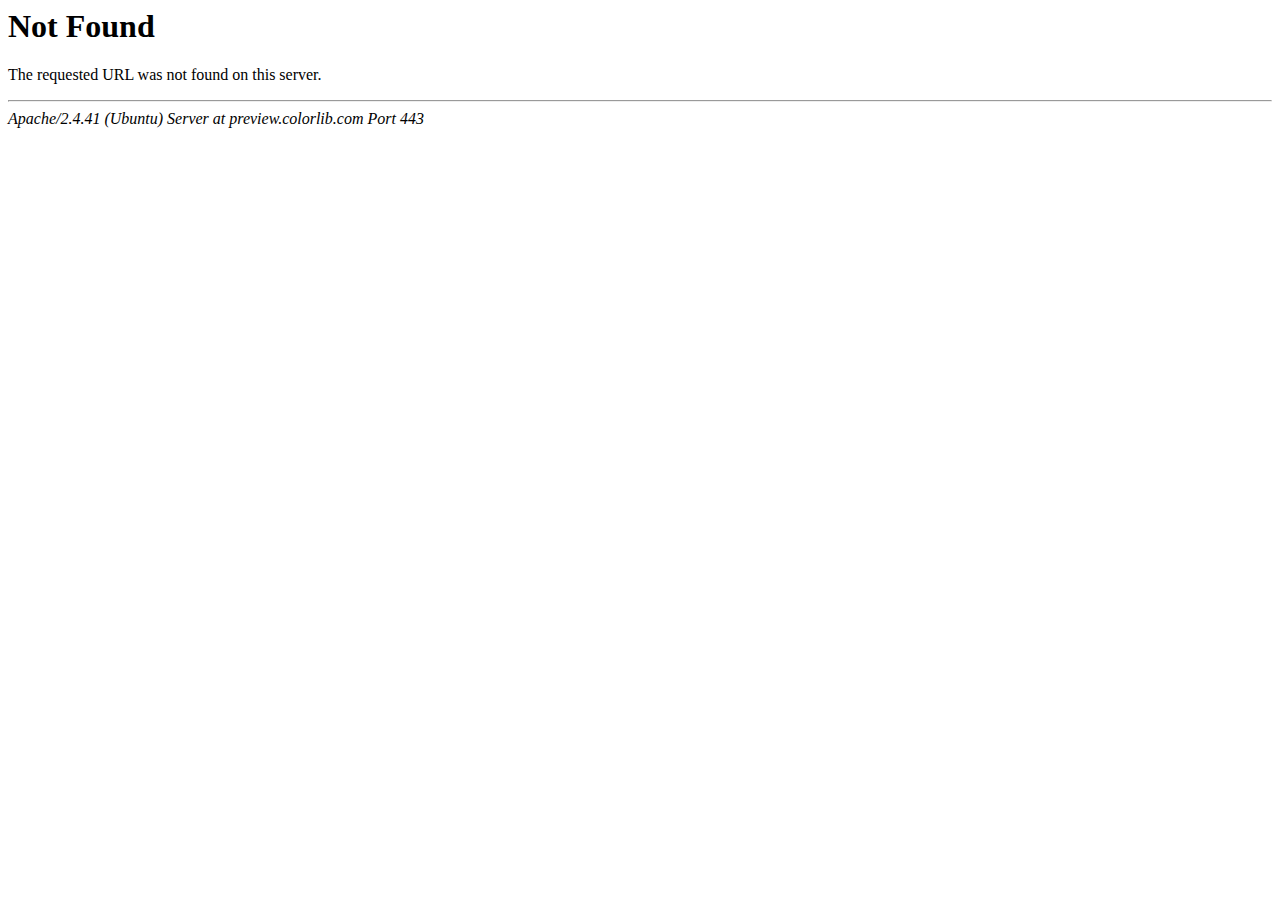
<file: css/owl.video.play.html>
<!DOCTYPE HTML PUBLIC "-//IETF//DTD HTML 2.0//EN">
<html><head>
<title>404 Not Found</title>
</head><body>
<h1>Not Found</h1>
<p>The requested URL was not found on this server.</p>
<hr>
<address>Apache/2.4.41 (Ubuntu) Server at preview.colorlib.com Port 443</address>
</body></html>
</file>
<file: css/style.css>
html,body{height:100%;font-family:poppins,sans-serif;-webkit-font-smoothing:antialiased;font-smoothing:antialiased}h1,h2,h3,h4,h5,h6{margin:0;font-weight:500;color:#474747}h1{font-size:70px}h2{font-size:36px}h3{font-size:30px}h4{font-size:24px}h5{font-size:18px}h6{font-size:16px}p{font-size:14.1px;color:#838383;line-height:2.1}img{max-width:100%}input:focus,select:focus,button:focus,textarea:focus{outline:none}a:hover,a:focus{text-decoration:none;outline:none}ul,ol{padding:0;margin:0}.section-title{margin-bottom:48px;position:relative;padding-top:18px}.section-title:after{position:absolute;content:"";width:56px;height:5px;left:0;top:0;background:#ff2a6b;-webkit-clip-path:polygon(0 0,100% 0,90% 100%,0% 100%);clip-path:polygon(0 0,100% 0,90% 100%,0% 100%)}.section-title h2,.section-title h3{font-weight:700}.set-bg{background-repeat:no-repeat;background-size:cover;background-position:top center}.spad{padding-top:96px;padding-bottom:96px}.text-white h1,.text-white h2,.text-white h3,.text-white h4,.text-white h5,.text-white h6,.text-white p,.text-white span,.text-white li,.text-white a{color:#fff}.rating i{color:#fbb710}.rating .is-fade{color:#e0e3e4}.site-btn{display:inline-block;min-width:178px;text-align:center;border:none;padding:18px 5px;font-weight:400;font-size:14px;position:relative;color:#fff;cursor:pointer;background:#ff2a6b}#preloder{position:fixed;width:100%;height:100%;top:0;left:0;z-index:999999;background:#fff}.loader{width:40px;height:40px;position:absolute;top:50%;left:50%;margin-top:-13px;margin-left:-13px;border-radius:60px;animation:loader .8s linear infinite;-webkit-animation:loader .8s linear infinite}@keyframes loader{0%{-webkit-transform:rotate(0deg);transform:rotate(0deg);border:4px solid #f44336;border-left-color:transparent}50%{-webkit-transform:rotate(180deg);transform:rotate(180deg);border:4px solid #673ab7;border-left-color:transparent}100%{-webkit-transform:rotate(360deg);transform:rotate(360deg);border:4px solid #f44336;border-left-color:transparent}}@-webkit-keyframes loader{0%{-webkit-transform:rotate(0deg);border:4px solid #f44336;border-left-color:transparent}50%{-webkit-transform:rotate(180deg);border:4px solid #673ab7;border-left-color:transparent}100%{-webkit-transform:rotate(360deg);border:4px solid #f44336;border-left-color:transparent}}.header-section{clear:both}.header-top{background:#ff2a6b;overflow:hidden;padding:18px 0}.header-social{float:left}.header-social a{color:#fff;margin-right:35px}.user-panel{float:right;color:#fff;font-size:14px;font-weight:600}.user-panel a{color:#fff}.header-bottom{padding:38px 0;position:relative}.site-logo{display:inline-block}.nav-switch{display:none}.main-menu,.footer-menu{list-style:none;float:right;margin-right:160px}.main-menu li,.footer-menu li{display:inline}.main-menu li a,.footer-menu li a{display:inline-block;font-size:15px;font-weight:500;color:#474747;padding:25px 20px}.main-menu li a:hover,.footer-menu li a:hover{color:#ff2a6b}.header-search{float:right;margin-top:15px}.header-search a{height:37px;width:34px;border:none;background:#ff2a6b;color:#fff;border-radius:4px;display:inline-block;text-align:center;padding-top:7px}.hero-section{clear:both}.hero-slide-item{height:694px;display:table;width:100%;overflow:hidden}.hs-text{vertical-align:middle;display:table-cell;text-align:center}.hs-title-1,.hs-title-2,.hs-title-3{font-weight:700;color:#fff;position:relative;margin-bottom:10px}.hs-title-1 span,.hs-title-2 span,.hs-title-3 span{display:inline-block;border-radius:5px;position:relative;-webkit-box-shadow:-1px -5px 20px 0 rgba(0,0,0,.3);box-shadow:-1px -5px 20px 0 rgba(0,0,0,.3);opacity:0}.hs-title-1{font-size:72px;z-index:3}.hs-title-1 span{padding:0 28px;background:#ff2a6b;-webkit-transform:rotate(4deg);-ms-transform:rotate(4deg);transform:rotate(4deg)}.hs-title-2{font-size:48px;z-index:4}.hs-title-2 span{padding:5px 28px;background:#fdc856;-webkit-transform:rotate(0deg);-ms-transform:rotate(0deg);transform:rotate(0deg);left:0;top:0}.hs-title-3{font-size:36px;z-index:5}.hs-title-3 span{padding:10px 28px;background:#bdde64;-webkit-transform:rotate(0deg);-ms-transform:rotate(0deg);transform:rotate(0deg);top:0}.owl-item.active .hero-slide-item .hs-title-1 span,.owl-item.active .hero-slide-item .hs-title-2 span,.owl-item.active .hero-slide-item .hs-title-3 span{opacity:1}.owl-item.active .hero-slide-item .hs-title-1 span{-webkit-transform:rotate(0);-ms-transform:rotate(0);transform:rotate(0);-webkit-transition:all .4s ease .6s;-o-transition:all .4s ease .6s;transition:all .4s ease .6s}.owl-item.active .hero-slide-item .hs-title-2 span{-webkit-transform:rotate(-6deg);-ms-transform:rotate(-6deg);transform:rotate(-6deg);left:120px;top:-15px;-webkit-transition:all .4s ease .8s;-o-transition:all .4s ease .8s;transition:all .4s ease .8s}.owl-item.active .hero-slide-item .hs-title-3 span{-webkit-transform:rotate(3deg);-ms-transform:rotate(3deg);transform:rotate(3deg);top:-15px;-webkit-transition:all .4s ease 1s;-o-transition:all .4s ease 1s;transition:all .4s ease 1s}.hero-slider .owl-next{position:absolute;width:40px;height:40px;border:2px solid #ff2a6b;color:#ff2a6b;border-radius:50%;right:110px;top:calc(50% - 20px);text-align:center;font-size:24px}.add-slider{position:absolute;width:calc(100% - 33.333333%);height:100%;background:#333}.add-slider .owl-stage-outer,.add-slider .owl-stage,.add-slider .owl-item,.add-slider .as-item{height:100%}.add-text-warp{position:relative;z-index:2}.add-warp{position:relative;overflow:hidden}.add-warp .add-text{background:#ff2a6b;padding:50px 0 35px}.add-warp .add-text:after{position:absolute;content:"";width:160px;height:123%;left:-80px;top:-61px;background:#ff2a6b;-webkit-transform:rotate(-25deg);-ms-transform:rotate(-25deg);transform:rotate(-25deg);z-index:-1}.add-warp .add-text h2{font-weight:700;margin-bottom:15px}.add-warp .add-text ul{list-style:none}.add-warp .add-text ul li{position:relative;font-weight:500;font-size:14px;padding-left:30px;margin-bottom:15px}.add-warp .add-text ul li:after{position:absolute;content:"";width:25px;height:25px;left:0;top:0;background-image:url(../img/icon/check.png)}.add-warp .add-text .at-style{position:absolute;height:100%;width:40%;left:0;z-index:-2}.add-warp .add-text .at-style:after{position:absolute;content:"";width:160px;height:123%;left:-80px;top:-61px;background:#fdc856;-webkit-transform:rotate(-25deg);-ms-transform:rotate(-25deg);transform:rotate(-25deg);z-index:-1}.add-warp .add-text .at-style:before{position:absolute;content:"";width:160px;height:123%;left:-87px;top:-26px;background:#bdde64;-webkit-transform:rotate(-25deg);-ms-transform:rotate(-25deg);transform:rotate(-25deg);z-index:-1}.recipes-section .container{margin-bottom:-30px}.recipe{position:relative;margin-bottom:30px}.recipe .recipe-info-warp{position:absolute;width:100%;bottom:0;left:0;padding-right:80px;overflow:hidden}.recipe .recipe-info{padding:17px 25px 15px;background:#ff2a6b;position:relative}.recipe .recipe-info:after{position:absolute;content:"";width:53px;height:calc(100% + 40px);right:-27px;bottom:0;background:#ff2a6b;-webkit-transform:rotate(27deg);-ms-transform:rotate(27deg);transform:rotate(27deg)}.recipe .recipe-info h3{font-size:15px;color:#fff}.recipe .rating i{font-size:11px}.bottom-widgets-section{background:#f4f7fb}.sp-recipes-list{list-style:none}.sp-recipes-list li{margin-bottom:22px}.sp-recipes-list .rl-thumb{width:77px;height:77px;float:left}.sp-recipes-list .rl-info{padding-left:90px}.sp-recipes-list .rl-info span{font-size:12px;font-weight:500;color:#ff2a6b}.sp-recipes-list .rl-info h6{margin-bottom:12px;padding-top:2px}.sp-recipes-list .rl-info .rating{font-size:12px}.sp-blog-item{margin-top:30px;-webkit-box-shadow:0 17px 29px rgba(0,0,0,.15);box-shadow:0 17px 29px rgba(0,0,0,.15)}.sp-blog-item .blog-thubm{position:relative}.sp-blog-item .blog-thubm img{min-width:100%}.sp-blog-item .blog-date{position:absolute;top:0;left:0;background:#ff2a6b;color:#fff;font-size:14px;padding:15px 24px 15px 30px}.sp-blog-item .blog-date span{position:relative;z-index:2}.sp-blog-item .blog-date:after{position:absolute;content:"";right:-30px;top:0;color:treansepernt;border-left:30px solid transparent;border-right:30px solid transparent;border-top:51px solid #ff2a6b;z-index:0}.sp-blog-item .blog-text{padding:48px 40px 45px;background:#fff;position:relative}.sp-blog-item .blog-text h5{margin-bottom:10px}.sp-blog-item .blog-text span{display:block;margin-bottom:20px;font-size:14px;font-weight:500;color:#ff2a6b}.sp-blog-item .blog-text .comment{font-size:12px;color:#474747}.sp-blog-item .readmore{position:absolute;right:0;bottom:0;width:41px;height:41px;text-align:center;background:#ff2a6b;color:#fff;font-size:23px;padding-top:4px}.review-section{padding:65px 0;background:#fdc856}.review-item{overflow:hidden;background:#fff}.review-item .review-thumb{width:166px;height:160px;float:left;position:relative}.review-item .review-text{padding-top:25px;padding-left:195px}.review-item .review-text span{font-size:12px;font-weight:500;color:#ff2a6b}.review-item .review-text h6{margin-bottom:10px}.review-item .rating{font-size:12px;margin-bottom:15px}.review-item .author-pic{width:38px;height:38px;border-radius:50%;float:left}.review-item .review-date{position:absolute;top:0;left:0;background:#ff2a6b;color:#fff;font-size:12px;padding:9px 2px 8px 13px}.review-item .review-date span{position:relative;z-index:1}.review-item .review-date:after{position:absolute;content:"";right:-19px;top:0;color:treansepernt;border-left:19px solid transparent;border-right:19px solid transparent;border-top:36px solid #ff2a6b;z-index:0}.review-item p{padding-left:55px;margin-bottom:0;padding-top:4px}.gallery-slider .gs-item{height:320px}.footer-section{padding:60px 70px 50px}.footer-social{margin-top:25px}.footer-social a{color:#b8b8b8;font-size:14px;margin-right:30px}.footer-social a:hover{color:#ff2a6b}.footer-menu{float:none;margin-right:0}.footer-menu li a{padding:20px 15px}.footer-menu li:last-child a{padding-right:0}.copyright{margin-bottom:0;padding-top:10px}.page-top-section{text-align:center}.page-top-section h2{font-size:72px;display:inline-block;font-weight:700;color:#fff;padding:5px 30px;margin:68px 0;border-radius:4px;background:#ff2a6b;-webkit-box-shadow:0 90px 100px rgba(0,0,0,.4);box-shadow:0 90px 100px rgba(0,0,0,.4)}.site-pagination{padding-top:70px}.site-pagination a,.site-pagination span{min-width:48px;height:48px;display:inline-block;text-align:center;padding:13px 10px 0;font-size:16px;font-weight:700;color:#fff;background:#ccc;margin-right:4px}.site-pagination span{background:#ff2a6b}.recipe-view{text-align:right;padding-top:20px}.recipe-view i{font-size:22px;margin-left:5px;color:#ccc;cursor:pointer}.recipe-view i.active{color:#474747}.sf-warp{width:1229px;margin:72px auto 0;padding:44px 0;background:#ff2a6b}.big-search-form select{height:59px;border:none;background:#fff;padding:0 25px;font-size:14px;color:#6d6d6d;font-style:italic;float:left;margin-right:17px;width:calc(23.9% - 17px);-webkit-appearance:none;-moz-appearance:none;-ms-appearance:none;appearance:none;background-image:url(../img/icon/angle-bottom.png);background-repeat:no-repeat;background-position:right 15px center;padding-right:35px}.big-search-form input{height:59px;border:none;padding:0 25px;margin-right:17px;width:calc(40.6% - 17px);float:left;font-size:14px}.big-search-form .bsf-btn{border:none;height:59px;font-size:14px;color:#fff;min-width:132px;background:#474747}.big-search-form ::-webkit-input-placeholder{font-style:italic}.big-search-form :-ms-input-placeholder{font-style:italic}.big-search-form ::-ms-input-placeholder{font-style:italic}.big-search-form ::placeholder{font-style:italic}.about-text h2{font-weight:600;margin-bottom:65px}.about-text p{margin-bottom:50px}.facts-warp{width:1558px;margin:0 auto;background:#eff3f7;padding:115px 0}.fact-item{text-align:center}.fact-item .fact-icon{margin-bottom:20px}.fact-item h2{font-size:48px;font-weight:600;margin-bottom:10px}.fact-item p{font-size:18;font-weight:500;color:#474747}.newsletter-section .nl-text h2{font-weight:600;margin-bottom:50px}.newsletter-section .nl-text p{font-size:12px;font-style:italic;line-height:2.4}.newsletter-section .nl-sp-img{min-width:649px;position:relative;left:70px;padding-top:20px}.newsletter-form{position:relative;margin-bottom:35px}.newsletter-form input{width:100%;font-size:12px;border:none;height:58px;padding-left:35px;padding-right:215px;background:#eff3f7}.newsletter-form .site-btn{position:absolute;right:0;top:0;height:100%}.recipe-view-section .rv-warp{height:767px;width:1540px;margin:-45px auto 0;position:relative;z-index:-1}.recipe-details-section{padding-top:64px;padding-bottom:70px}.racipe-cata{display:inline-block;background:#ff2a6b;color:#fff;font-size:16px;padding:14px 20px 12px 30px;position:relative;margin-bottom:10px}.racipe-cata span{position:relative;z-index:1}.racipe-cata:after{position:absolute;content:"";right:-30px;top:0;color:treansepernt;border-left:30px solid transparent;border-right:30px solid transparent;border-top:50px solid #ff2a6b;z-index:0}.recipe-meta h2{font-weight:600}.recipe-meta .recipe-date{font-size:14px;color:#a4a4a4;margin-bottom:30px}.recipe-meta .rating{margin-bottom:55px}.recipe-meta .rating i{margin-right:2px}.recipe-info-list{list-style:none;padding-left:17px}.recipe-info-list li{margin-bottom:50px}.recipe-info-list h2{float:left;font-weight:600;min-width:60px}.recipe-info-list p{padding-left:70px;margin-bottom:0;padding-top:13px;font-size:14px}.recipe-filter-warp{background:#eff3f7}.recipe-filter-warp .filter-top{padding-right:110px;overflow:hidden}.recipe-filter-warp .filter-top .filter-top-text{background:#ff2a6b;padding:22px 50px;position:relative}.recipe-filter-warp .filter-top .filter-top-text:after{position:absolute;content:"";width:60px;height:120%;right:-30px;top:-20px;background:#ff2a6b;-webkit-transform:rotate(22deg);-ms-transform:rotate(22deg);transform:rotate(22deg)}.recipe-filter-warp .filter-top .filter-top-text p{margin-bottom:0;color:#fff;font-size:15px;position:relative;z-index:1}.recipe-filter-warp .filter-form-warp{padding:55px;padding-right:30px}.recipe-filter-warp .filter-form-warp h2{font-weight:600;margin-bottom:35px}.recipe-filter-warp .filter-form .check-warp{display:block;margin-bottom:25px}.recipe-filter-warp .filter-form .check-warp:last-child{margin-bottom:0}.recipe-filter-warp .filter-form label{font-size:16px;position:relative;padding-left:55px;padding-top:2px;cursor:pointer}.recipe-filter-warp .filter-form label:after{position:absolute;content:"";width:27px;height:27px;left:0;top:0;background:#fff;border:1px solid #aaa}.recipe-filter-warp .filter-form input[type=checkbox]{visibility:hidden;position:absolute;z-index:-1}.recipe-filter-warp .filter-form input[type=checkbox]:checked+label:after{background-image:url(../img/icon/check-2.png);background-repeat:no-repeat;background-position:center center;background-color:#ff2a6b;border-color:#ff2a6b}.comment-section h4{font-weight:600;margin-bottom:75px}.comment-form input,.comment-form textarea,.contact-form input,.contact-form textarea{width:100%;height:53px;border:none;background:#eff3f7;font-size:14px;padding:0 30px;margin-bottom:25px}.comment-form textarea,.contact-form textarea{height:232px;padding:30px}.comment-form .site-btn,.contact-form .site-btn{min-width:149px}.comment-form ::-webkit-input-placeholder,.contact-form ::-webkit-input-placeholder{font-style:italic}.comment-form :-ms-input-placeholder,.contact-form :-ms-input-placeholder{font-style:italic}.comment-form ::-ms-input-placeholder,.contact-form ::-ms-input-placeholder{font-style:italic}.comment-form ::placeholder,.contact-form ::placeholder{font-style:italic}.contact-form-warp h4{font-weight:600;margin-bottom:75px}.contact-logo{margin-bottom:40px}.contact-info{padding-left:95px}.contact-info .ct-list{list-style:none}.contact-info .ct-list li{margin-bottom:25px}.contact-info .ct-list h6{display:inline-block;color:#ff2a6b;padding-bottom:1px;border-bottom:1px solid #ff2a6b;margin-bottom:5px}.contact-info .ct-list p{margin-bottom:0;font-weight:500;color:#474747}.contact-social{padding-top:30px}.contact-social a{color:#474747;margin-right:30px}.contact-social a:last-child{margin-right:0}.location-map{height:579px;margin-top:16px;background:#ddd}@media(min-width:1200px){.container{max-width:1176px}}@media(max-width:1559px){.facts-warp{width:100%}.newsletter-section .nl-sp-img{min-width:auto;left:30px}.recipe-view-section .rv-warp{width:100%;margin-top:0}}@media(max-width:1250px){.sf-warp{width:100%}.newsletter-section .nl-sp-img{left:0}}@media only screen and (min-width:992px) and (max-width:1199px){.main-menu{margin-right:40px}.gallery-slider .gs-item{height:235px}.hero-slide-item .hs-text{-webkit-transform:scale(.8);-ms-transform:scale(.8);transform:scale(.8);-webkit-transform-origin:center center;-ms-transform-origin:center center;transform-origin:center center}.big-search-form input{width:calc(37.6% - 17px)}.footer-menu li a{padding:15px 8px}.recipe .recipe-info:after{right:-32px}}@media only screen and (min-width:768px) and (max-width:991px){.site-logo{max-width:170px}.main-menu{margin-right:15px}.main-menu li a{padding:10px 12px}.header-search{margin-top:0}.hero-slide-item .hs-text{-webkit-transform:scale(.7);-ms-transform:scale(.7);transform:scale(.7);-webkit-transform-origin:center center;-ms-transform-origin:center center;transform-origin:center center}.hero-slider .owl-next{right:50px}.review-item{margin:10px 0}.gallery-slider .gs-item{height:242px}.footer-menu li:first-child a{padding-left:0}.big-search-form select{width:calc(51% - 17px);margin-bottom:20px}.big-search-form select:nth-child(2){margin-right:0}.big-search-form input{width:calc(73.3% - 17px)}.big-search-form .bsf-btn{width:182px}.about-text{margin-bottom:30px}.fact-item{margin-bottom:40px}.facts-section .container{margin-bottom:-40px}.recipe-filter-warp{margin-bottom:50px}.contact-form-warp{margin-bottom:50px}.contact-info{padding-left:0}.contact-info .ct-list li{float:left;margin-right:50px}.contact-info .ct-list li:last-child{margin-right:0}.contact-social{clear:both;margin-bottom:40px}}@media only screen and (max-width:767px){.main-menu{display:none;float:none;position:absolute;background:#fff;width:100%;left:0;top:100%;z-index:999}.main-menu li{display:block}.main-menu li a{display:block;color:#333;margin-left:0;padding:13px 20px;border-top:1px solid #ededed}.nav-switch{display:block;float:right;width:38px;height:38px;border:1px solid #ddd;text-align:center;font-size:24px;margin-left:15px}.header-search{margin-top:0}.hero-slide-item{height:594px}.hero-slide-item .hs-text{-webkit-transform:scale(.6);-ms-transform:scale(.6);transform:scale(.6);-webkit-transform-origin:center center;-ms-transform-origin:center center;transform-origin:center center}.hs-title-1{font-size:60px}.hs-title-2{font-size:45px}.hs-title-3{font-size:35px}.hero-slider .owl-next{right:20px}.add-warp{padding-left:170px}.review-item{margin:10px 0}.ftw-warp:first-child{margin-bottom:30px}.footer-section{text-align:center}.footer-social a{color:#474747;margin-right:20px}.footer-menu{margin:30px 0 10px}.footer-menu li a{padding:5px 10px}.gallery-slider .gs-item{height:150px}.big-search-form select,.big-search-form input{width:100%;margin-right:0;margin-bottom:20px}.big-search-form{text-align:center}.big-search-form .bsf-btn{width:182px}.about-text{margin-bottom:30px}.fact-item{margin-bottom:40px}.facts-section .container{margin-bottom:-40px}.page-top-section h2{font-size:42px}.recipe-filter-warp{margin-bottom:50px}.recipe-view{margin-bottom:20px}.footer-section{padding:60px 15px 50px}.contact-form-warp{margin-bottom:50px}.contact-info{padding-left:0}.contact-info .ct-list li{float:left;margin-right:50px}.contact-info .ct-list li:last-child{margin-right:0}.contact-social{clear:both;margin-bottom:40px}}@media only screen and (max-width:576px){.add-warp{padding-left:0}.add-warp .add-text{padding-left:30px;padding-right:20px}.hero-slide-item .hs-text{-webkit-transform:scale(.6);-ms-transform:scale(.6);transform:scale(.6)}.hs-title-1{font-size:40px}.hs-title-2{font-size:30px}.hs-title-3{font-size:20px}.owl-item.active .hero-slide-item .hs-title-1 span,.owl-item.active .hero-slide-item .hs-title-2 span,.owl-item.active .hero-slide-item .hs-title-3 span{-webkit-transform:rotate(0);-ms-transform:rotate(0);transform:rotate(0);left:0;top:0}}@media only screen and (max-width:479px){.site-logo{max-width:170px}.header-social{display:none}.user-panel{float:none;text-align:center}.gallery-slider .gs-item{height:100px}.review-item .review-thumb{float:none;margin:20px auto 0}.review-item .review-text{clear:both;padding-bottom:30px;padding-left:30px;text-align:center}.review-item .author-pic{float:none;display:inline-block}.review-item p{padding-left:0}.page-top-section h2{font-size:32px}.recipe-filter-warp .filter-top{padding-right:58px}.recipe-info-list{padding-left:0}}@media only screen and (max-width:330px){.recipe-filter-warp .filter-top,.recipe .recipe-info-warp{padding-right:0}}
</file>
